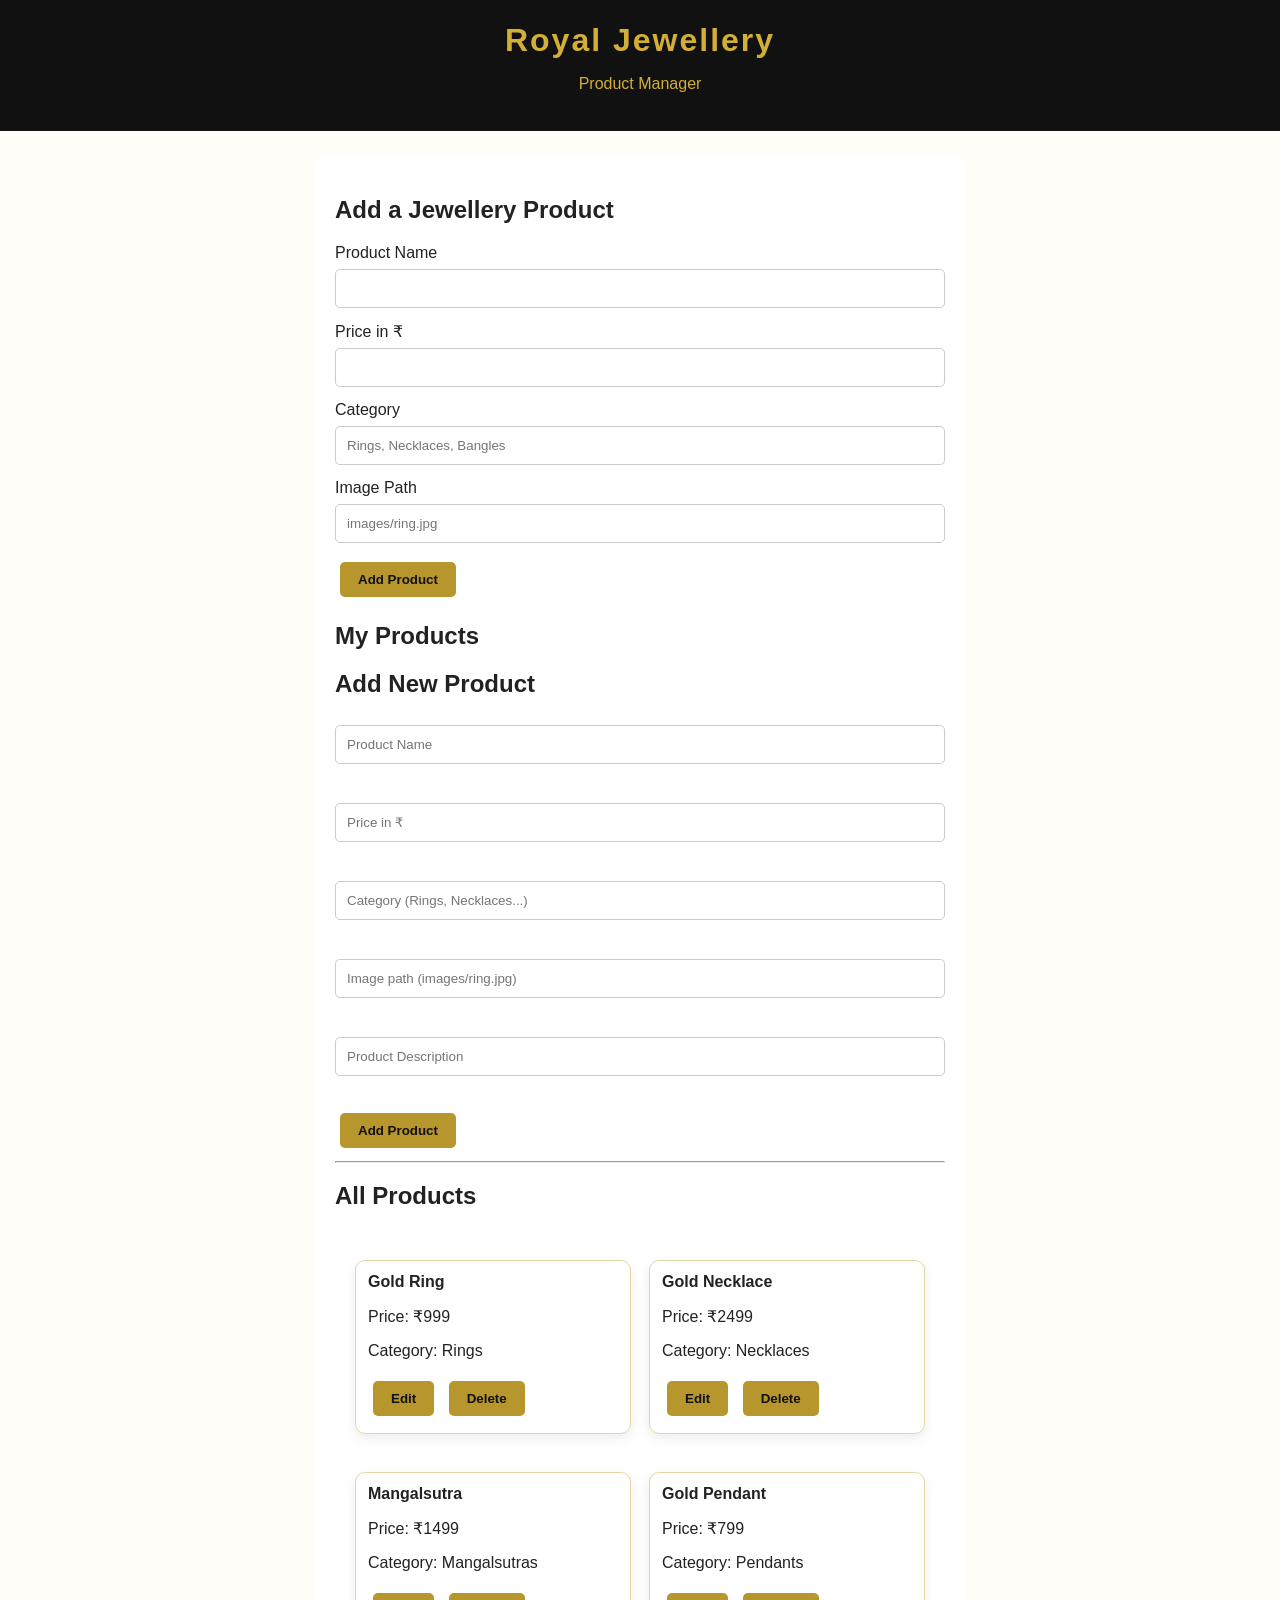
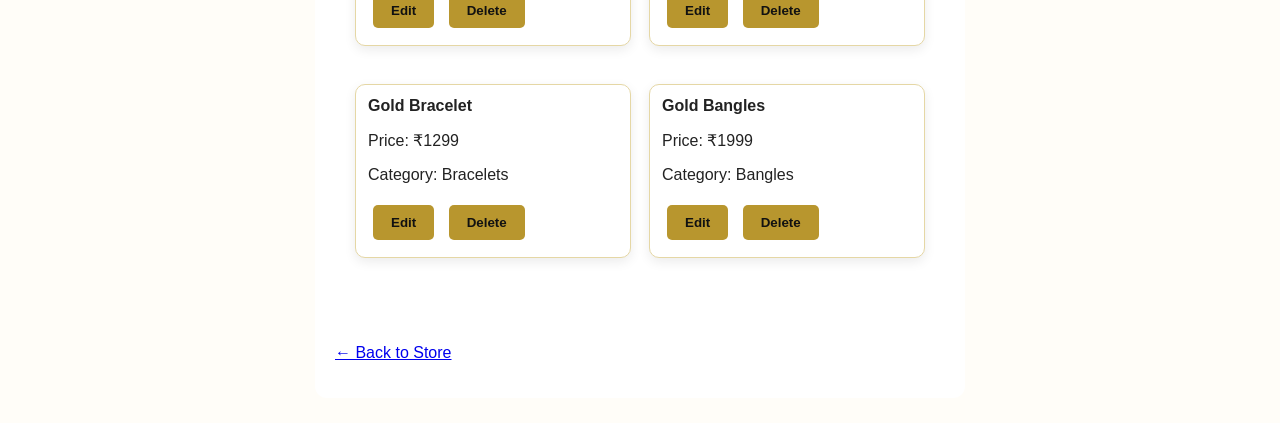
<file: admin.html>
<!DOCTYPE html>
<html lang="en">
<head>
  <meta charset="UTF-8">
  <meta name="viewport" content="width=device-width, initial-scale=1.0">
  <title>Admin - Royal Jewellery</title>
  <link rel="stylesheet" href="style.css">
  <style>
    .admin-box {
      max-width: 650px;
      margin: 25px auto;
      padding: 20px;
      background: white;
      border-radius: 12px;
      text-align: left;
    }

    .admin-box input {
      width: 100%;
      padding: 11px;
      margin: 7px 0 14px;
      border: 1px solid #ccc;
      border-radius: 5px;
      box-sizing: border-box;
    }

    .admin-product {
      padding: 12px;
      border-bottom: 1px solid #ddd;
    }
  </style>
</head>
<body>
  <header>
    <h1>Royal Jewellery</h1>
    <p>Product Manager</p>
  </header>

  <main class="admin-box">
    <h2>Add a Jewellery Product</h2>

    <form id="product-form">
      <label for="product-name">Product Name</label>
      <input id="product-name" required>

      <label for="product-price">Price in ₹</label>
      <input id="product-price" type="number" min="1" required>

      <label for="product-category">Category</label>
      <input id="product-category" placeholder="Rings, Necklaces, Bangles" required>

      <label for="product-image">Image Path</label>
      <input id="product-image" placeholder="images/ring.jpg" required>

      <button type="submit">Add Product</button>
    </form>

    <h2>My Products</h2>
    <div id="admin-products"></div>
    
<h2>Add New Product</h2>

<form id="productForm">
  <input type="text" id="productName" placeholder="Product Name" required>
  <br><br>

  <input type="number" id="productPrice" placeholder="Price in ₹" min="1" required>
  <br><br>

  <input type="text" id="productCategory" placeholder="Category (Rings, Necklaces...)" required>
  <br><br>

  <input type="text" id="productImage" placeholder="Image path (images/ring.jpg)" required>
  <br><br>

  <input type="text" id="productDescription" placeholder="Product Description">
  <br><br>

  <button type="submit">Add Product</button>
</form>

<hr>

<h2>All Products</h2>
<div id="productList"></div>

    <div id="productList"></div>

    <p><a href="index.html">← Back to Store</a></p>
  </main>

  <script src="admin.js"></script>
</body>
</html>
</file>
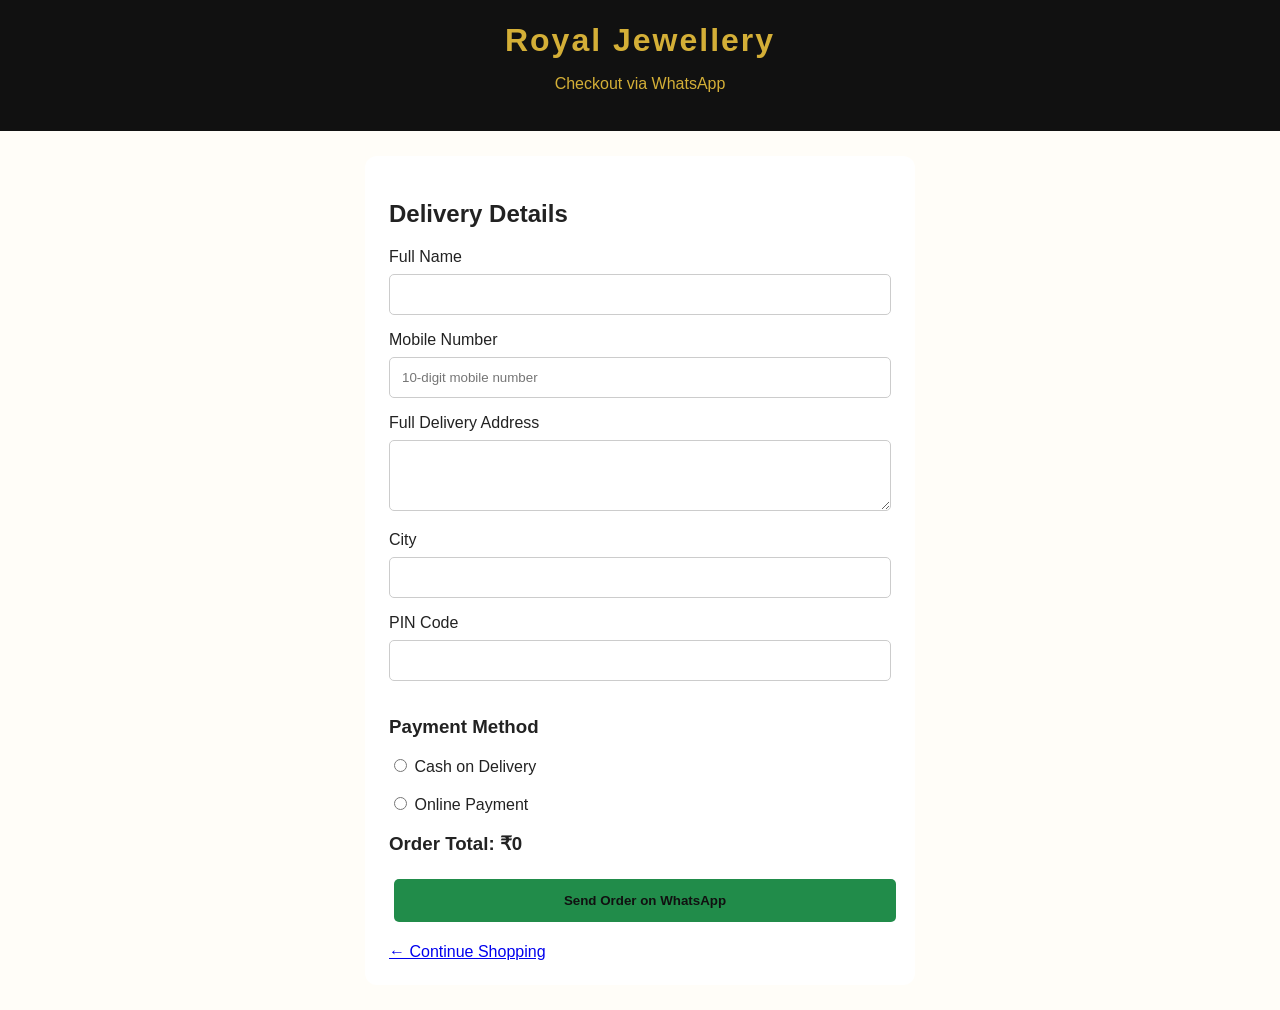
<file: checkout.html>
<!DOCTYPE html>
<html lang="en">
<head>
  <meta charset="UTF-8">
  <meta name="viewport" content="width=device-width, initial-scale=1.0">
  <title>Checkout - Royal Jewellery</title>
  <link rel="stylesheet" href="style.css">
  <style>
    .checkout-box {
      max-width: 550px;
      margin: 25px auto;
      padding: 24px;
      background: white;
      border-radius: 12px;
      text-align: left;
    }

    .checkout-box input:not([type="radio"]),
    .checkout-box textarea {
      width: 100%;
      padding: 12px;
      margin: 8px 0 16px;
      border: 1px solid #ccc;
      border-radius: 5px;
    }

    .checkout-box button {
      width: 100%;
      padding: 14px;
      background: #218c4a;
    }
  </style>
</head>
<body>
  <header>
    <h1>Royal Jewellery</h1>
    <p>Checkout via WhatsApp</p>
  </header>

  <main class="checkout-box">
    <h2>Delivery Details</h2>

    <form id="checkout-form">
      <label for="name">Full Name</label>
      <input id="name" required>

      <label for="phone">Mobile Number</label>
      <input id="phone" type="tel"
             pattern="[6-9][0-9]{9}" maxlength="10"
             placeholder="10-digit mobile number" required>

      <label for="address">Full Delivery Address</label>
      <textarea id="address" rows="3" required></textarea>

      <label for="city">City</label>
      <input id="city" required>

      <label for="pincode">PIN Code</label>
      <input id="pincode" inputmode="numeric"
             pattern="[0-9]{6}" maxlength="6" required>

      <h3>Payment Method</h3>
      <label>
        <input type="radio" name="payment" value="Cash on Delivery" required>
        Cash on Delivery
      </label>
      <br><br>
      <label>
        <input type="radio" name="payment" value="Online Payment" required>
        Online Payment
      </label>

      <h3 id="checkout-total">Order Total: ₹0</h3>

      <button type="submit">Send Order on WhatsApp</button>
      <p id="checkout-message"></p>
    </form>

    <a href="index.html">← Continue Shopping</a>
  </main>

  <script src="checkout.js"></script>
</body>
</html>
</file>
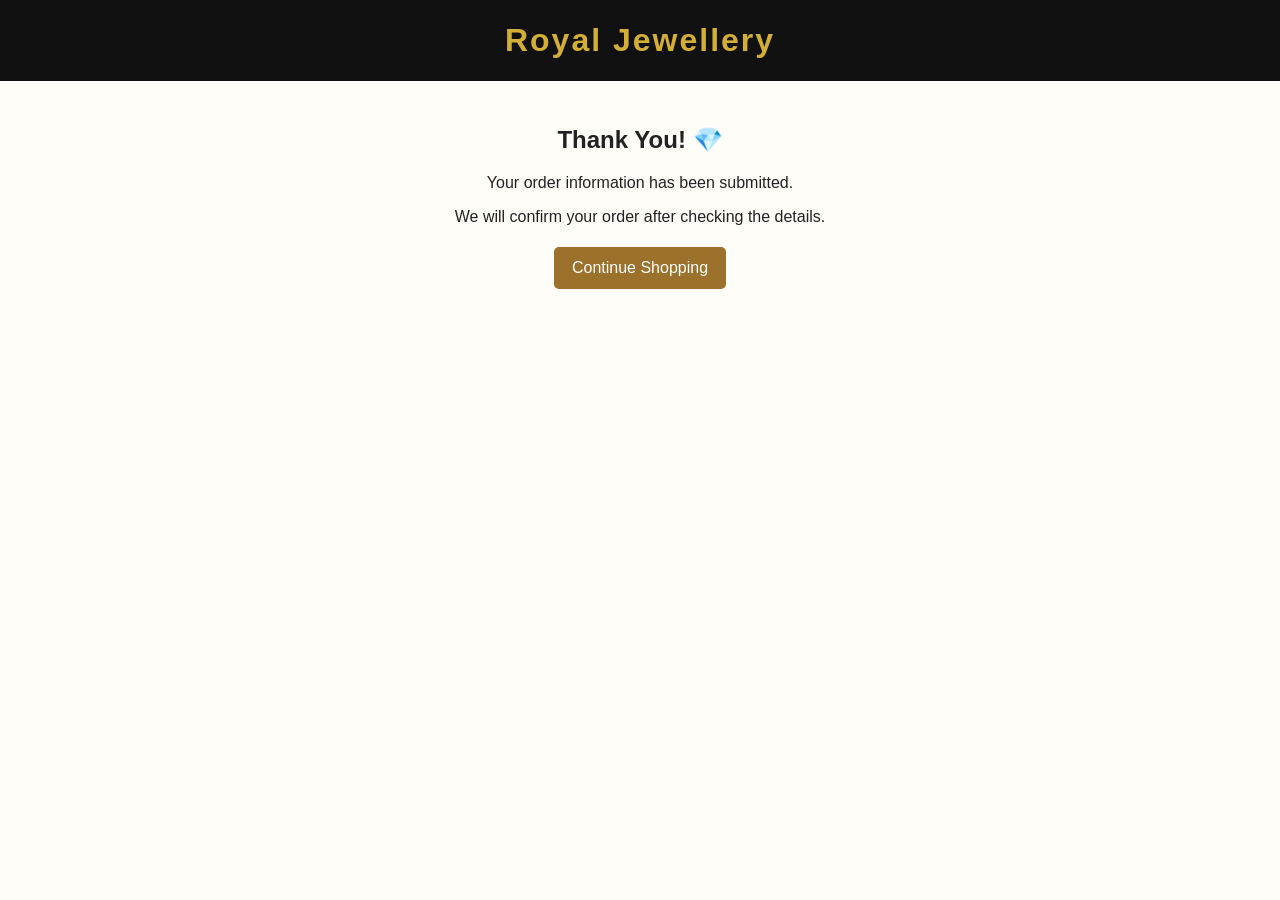
<file: success.html>
<!DOCTYPE html>
<html lang="en">
<head>
  <meta charset="UTF-8">
  <meta name="viewport" content="width=device-width, initial-scale=1.0">
  <title>Order Confirmation - Royal Jewellery</title>
  <link rel="stylesheet" href="style.css">
</head>
<body>
  <header>
    <h1>Royal Jewellery</h1>
  </header>

  <section>
    <h2>Thank You! 💎</h2>
    <p>Your order information has been submitted.</p>
    <p>We will confirm your order after checking the details.</p>
    <a class="btn" href="index.html">Continue Shopping</a>
  </section>
</body>
</html>
</file>
<file: style.css>
* {
  box-sizing: border-box;
}

body {
  margin: 0;
  font-family: Arial, sans-serif;
  background: #fffaf2;
  color: #292019;
}

header {
  background: #211810;
  color: #e8c77b;
  text-align: center;
  padding: 18px;
}

nav a {
  color: white;
  text-decoration: none;
  margin: 10px;
}

.hero {
  text-align: center;
  background: #efe0c2;
  padding: 60px 15px;
}

.btn, button {
  display: inline-block;
  background: #9b712b;
  color: white;
  padding: 12px 18px;
  border: none;
  border-radius: 5px;
  cursor: pointer;
  text-decoration: none;
  margin: 5px;
}

section {
  padding: 25px 15px;
  text-align: center;
}

.product-grid {
  display: grid;
  grid-template-columns: repeat(auto-fit, minmax(190px, 1fr));
  gap: 18px;
  max-width: 1100px;
  margin: 20px auto;
}

.product {
  background: white;
  border: 1px solid #eadfc9;
  border-radius: 10px;
  padding: 15px;
}

.product img {
  width: 100%;
  height: 180px;
  object-fit: contain;
}

.price {
  color: #8a641e;
  font-size: 20px;
  font-weight: bold;
}

.cart-item {
  display: flex;
  justify-content: space-between;
  align-items: center;
  gap: 10px;
  max-width: 750px;
  margin: auto;
  padding: 12px;
  background: white;
  border-bottom: 1px solid #eadfc9;
}

footer {
  background: #211810;
  color: white;
  text-align: center;
  padding: 20px;
}

@media (max-width: 480px) {
  .cart-item {
    flex-wrap: wrap;
  }
}

#search-box {
  width: min(90%, 450px);
  padding: 12px;
  margin: 10px;
  border: 1px solid #c8b58e;
  border-radius: 6px;
}

.categories {
  display: flex;
  flex-wrap: wrap;
  justify-content: center;
  gap: 8px;
  margin: 15px auto;
}

.categories button {
  background: #211810;
  color: #e8c77b;
}

.categories button:hover {
  background: #9b712b;
  color: white;
}

.hero {
  background: linear-gradient(135deg, #211810, #60441e);
  color: #fff5df;
  text-align: center;
  padding: 90px 20px;
}

.hero h2 {
  color: #e8c77b;
  font-size: clamp(30px, 5vw, 48px);
  margin: 15px 0;
}

.hero p {
  line-height: 1.7;
}

.tagline {
  letter-spacing: 4px;
  font-size: 13px;
  color: #e8c77b;
}

.offer {
  background: #efe0c2;
  padding: 35px 15px;
  text-align: center;
  margin: 20px;
  border-radius: 12px;
}

.details-box {
  max-width: 500px;
  margin: 25px auto;
  padding: 25px;
  background: white;
  border: 1px solid #d9bd7a;
  border-radius: 12px;
  text-align: center;
}

.details-box[hidden] {
  display: none;
}

.details-box img {
  width: 100%;
  max-width: 300px;
  height: 250px;
  object-fit: contain;
}

.details-box h2 {
  color: #8a641e;
}
  
/* Royal Jewellery - Luxury Theme */

body {
  margin: 0;
  font-family: Arial, sans-serif;
  background: #fffdf8;
  color: #222;
}

header {
  background: #111;
  color: #d4af37;
  padding: 22px 15px;
  text-align: center;
}

header h1 {
  margin: 0;
  font-size: 32px;
  letter-spacing: 2px;
}

nav {
  background: #222;
  padding: 14px;
  text-align: center;
}

nav a {
  color: #fff;
  text-decoration: none;
  margin: 0 12px;
}

nav a:hover {
  color: #d4af37;
}

button {
  background: #b8962e;
  color: #111;
  border: none;
  padding: 10px 18px;
  border-radius: 5px;
  cursor: pointer;
  font-weight: bold;
}

button:hover {
  background: #d4af37;
}

input,
select,
textarea {
  padding: 10px;
  border: 1px solid #ccc;
  border-radius: 5px;
  max-width: 100%;
  box-sizing: border-box;
}

#productList {
  display: grid;
  grid-template-columns: repeat(auto-fit, minmax(220px, 1fr));
  gap: 18px;
  padding: 20px;
}

#productList > div {
  background: #fff;
  border: 1px solid #e5d7a5 !important;
  border-radius: 10px;
  box-shadow: 0 4px 12px rgba(0, 0, 0, 0.08);
}

img {
  max-width: 100%;
}

footer {
  background: #111;
  color: #d4af37;
  text-align: center;
  padding: 20px;
}

@media (max-width: 600px) {
  header h1 {
    font-size: 25px;
  }

  nav a {
    display: inline-block;
    margin: 6px;
  }

  #productList {
    grid-template-columns: repeat(2, minmax(0, 1fr));
    gap: 10px;
    padding: 10px;
  }
}

/* Luxury Homepage Banner */

.hero-banner {
  min-height: 320px;
  padding: 40px 20px;
  display: flex;
  align-items: center;
  justify-content: center;
  text-align: center;
  color: white;
  background:
    linear-gradient(rgba(0, 0, 0, 0.68), rgba(0, 0, 0, 0.68)),
    url("images/jewellery-banner.jpg") center/cover no-repeat;
  box-sizing: border-box;
}

.hero-content {
  max-width: 700px;
}

.hero-subtitle {
  color: #d4af37;
  letter-spacing: 3px;
  font-size: 13px;
}

.hero-content h2 {
  color: #f0d675;
  font-size: clamp(30px, 5vw, 52px);
  margin: 15px 0;
}

.hero-content p {
  line-height: 1.7;
}

.shop-now {
  display: inline-block;
  margin-top: 15px;
  padding: 13px 25px;
  background: #d4af37;
  color: #111;
  text-decoration: none;
  font-weight: bold;
  border-radius: 5px;
}

.shop-now:hover {
  background: #ffd903;
}

/* Contact Section */

.contact-section {
  text-align: center;
  padding: 45px 20px;
  background: #f8f3e7;
}

.contact-section h2 {
  color: #9c7922;
  font-size: 30px;
}

.contact-section p {
  line-height: 1.6;
}

.contact-button {
  display: inline-block;
  margin-top: 15px;
  padding: 13px 24px;
  background: #b8962e;
  color: #111;
  text-decoration: none;
  border-radius: 5px;
  font-weight: bold;
}

.contact-button:hover {
  background: #398407;
}
</file>
